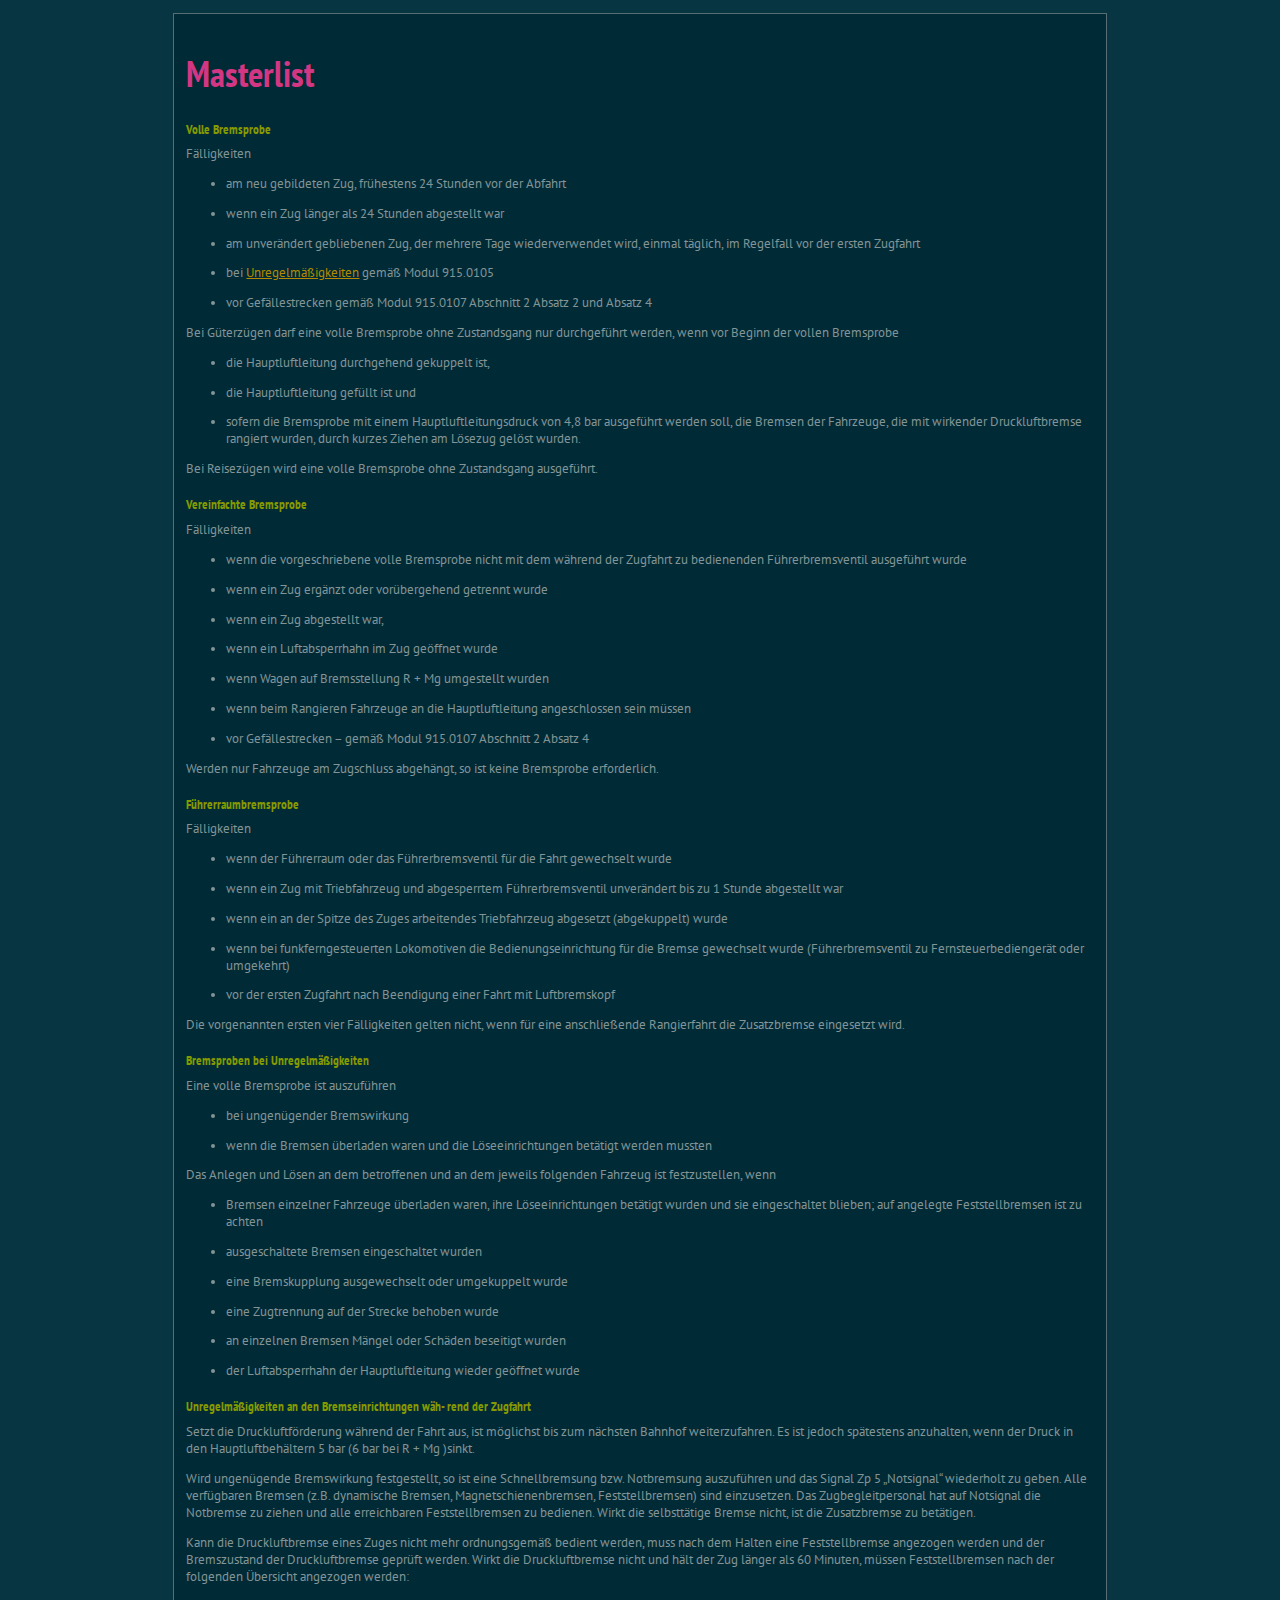
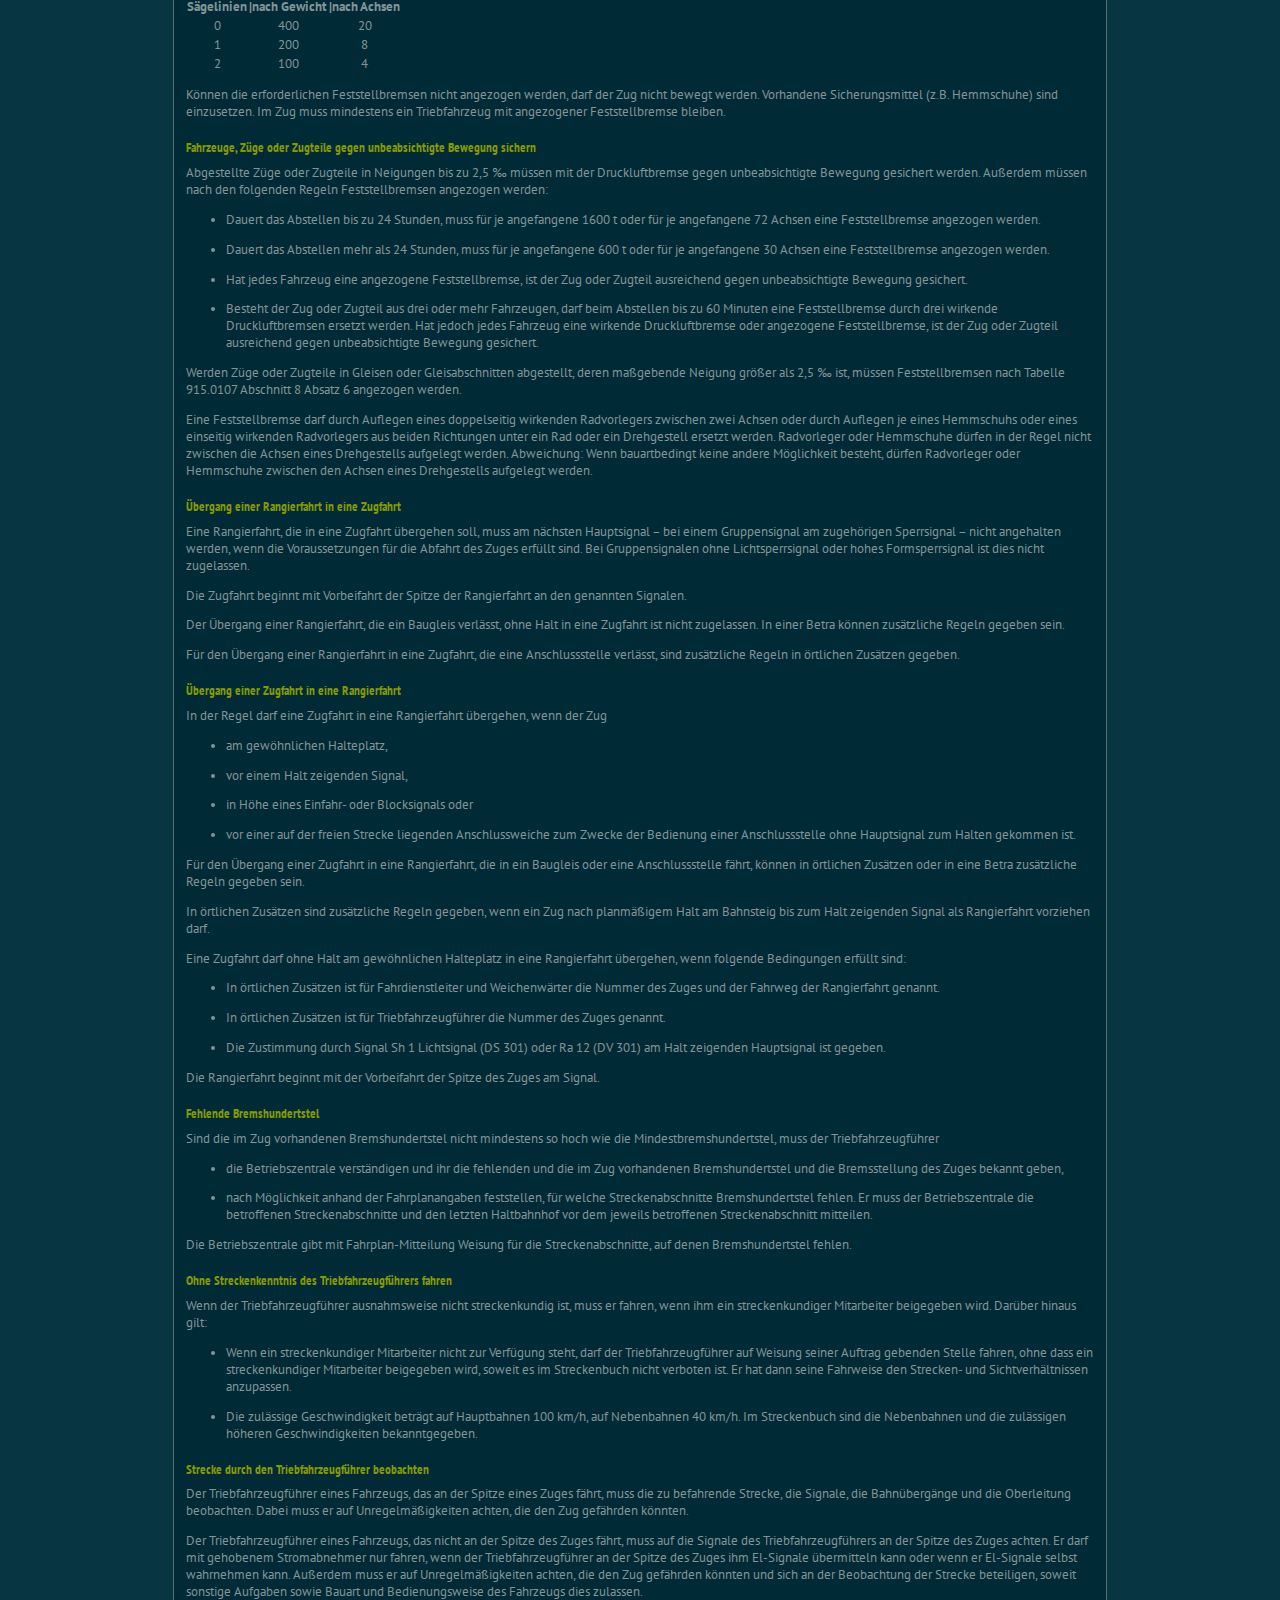
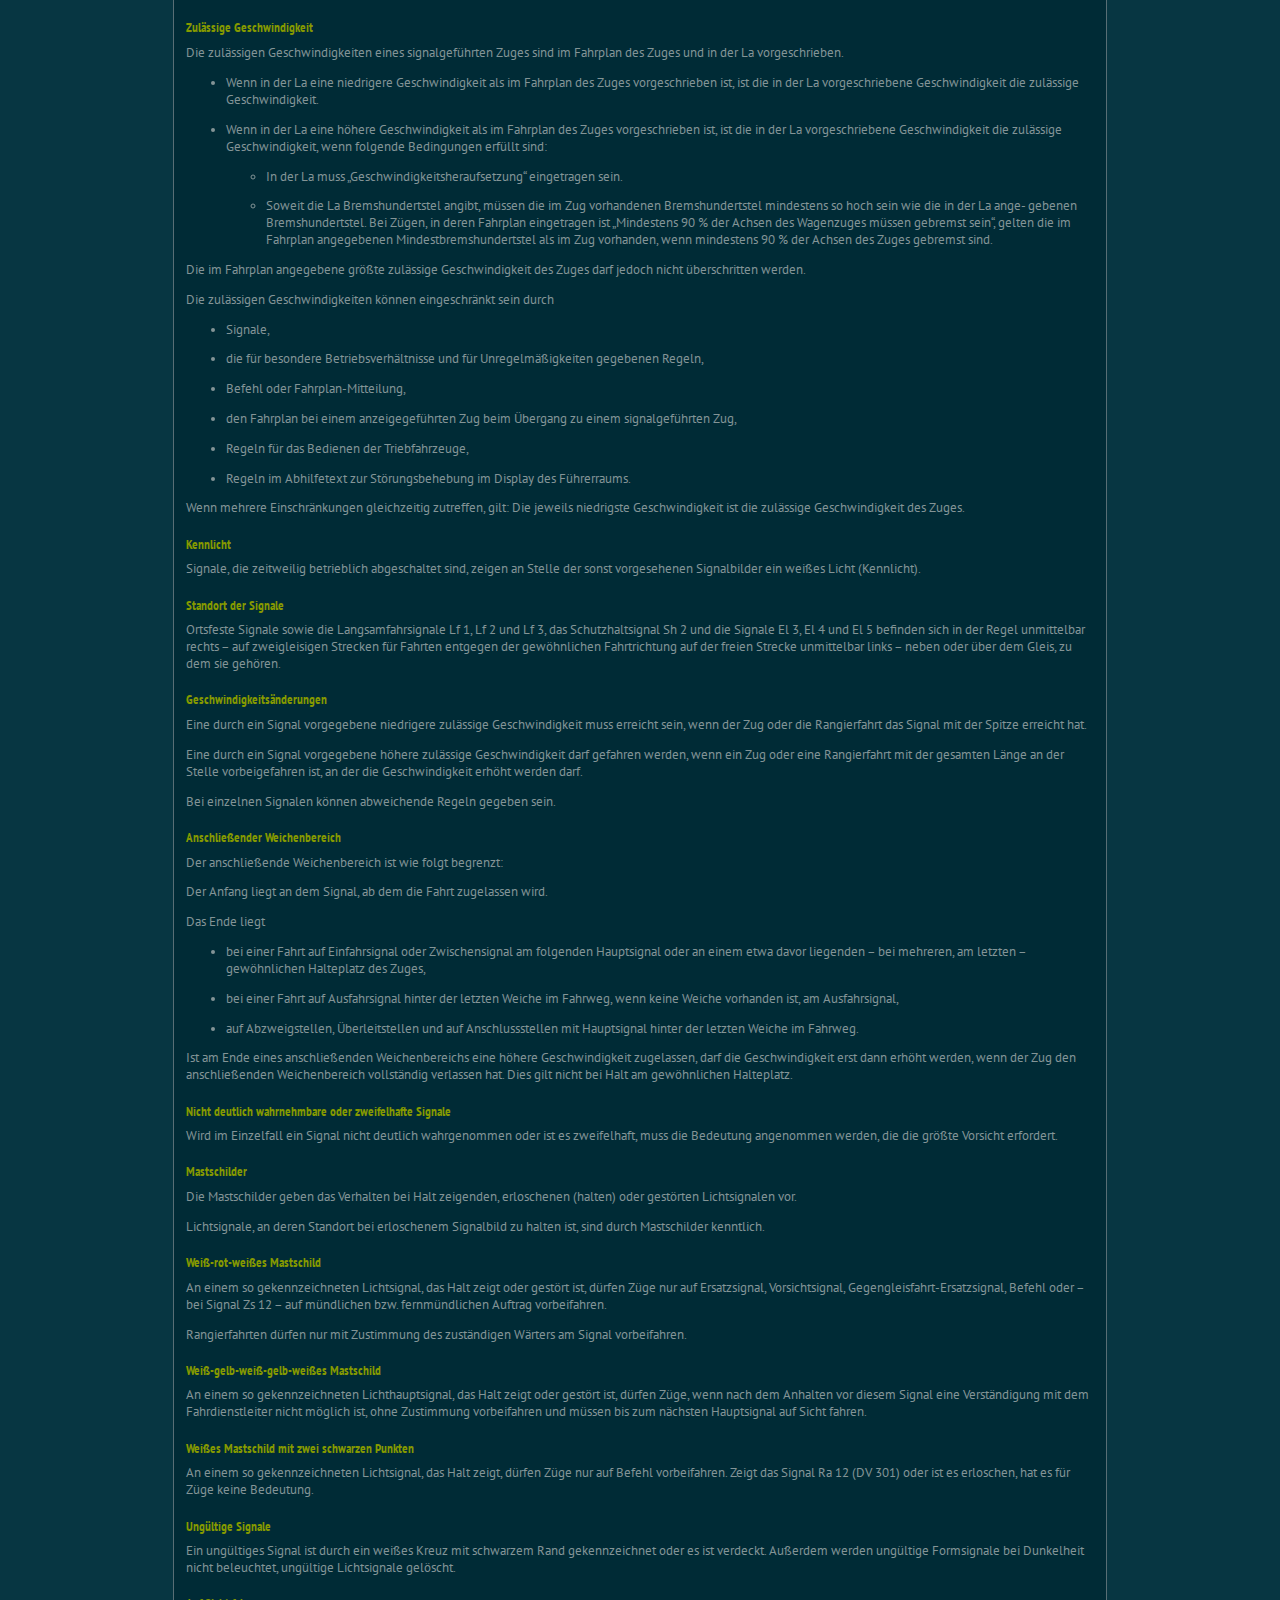
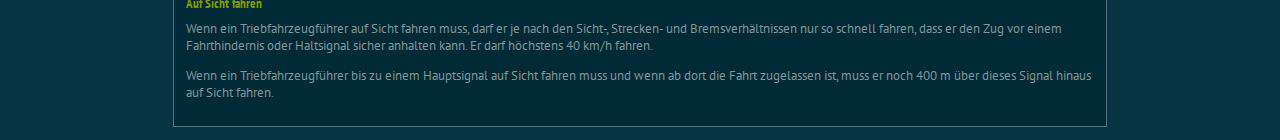
<file: Masterlist.html>
<!DOCTYPE html PUBLIC "-//W3C//DTD XHTML 1.0 Transitional//EN" "http://www.w3.org/TR/xhtml1/DTD/xhtml1-transitional.dtd">
<html xmlns="http://www.w3.org/1999/xhtml">
<head>
  <meta http-equiv="Content-Type" content="text/html; charset=utf-8" />
  <meta http-equiv="Content-Style-Type" content="text/css" />
  <meta name="generator" content="pandoc" />
  <title></title>
  <style type="text/css">code{white-space: pre;}</style>
</head>
<body>
<h1 id="masterlist">Masterlist</h1>
<p><link href="./solarized-dark.min.css" rel="stylesheet"></link></p>
<h2 id="volle-bremsprobe">Volle Bremsprobe</h2>
<p>Fälligkeiten</p>
<ul>
<li><p>am neu gebildeten Zug, frühestens 24 Stunden vor der Abfahrt</p></li>
<li><p>wenn ein Zug länger als 24 Stunden abgestellt war</p></li>
<li><p>am unverändert gebliebenen Zug, der mehrere Tage wiederverwendet wird, einmal täglich, im Regelfall vor der ersten Zugfahrt</p></li>
<li><p>bei <a href="#ril915.0105">Unregelmäßigkeiten</a> gemäß Modul 915.0105</p></li>
<li><p>vor Gefällestrecken gemäß Modul 915.0107 Abschnitt 2 Absatz 2 und Absatz 4</p></li>
</ul>
<p>Bei Güterzügen darf eine volle Bremsprobe ohne Zustandsgang nur durchgeführt werden, wenn vor Beginn der vollen Bremsprobe</p>
<ul>
<li><p>die Hauptluftleitung durchgehend gekuppelt ist,</p></li>
<li><p>die Hauptluftleitung gefüllt ist und</p></li>
<li><p>sofern die Bremsprobe mit einem Hauptluftleitungsdruck von 4,8 bar ausgeführt werden soll, die Bremsen der Fahrzeuge, die mit wirkender Druckluftbremse rangiert wurden, durch kurzes Ziehen am Lösezug gelöst wurden.</p></li>
</ul>
<p>Bei Reisezügen wird eine volle Bremsprobe ohne Zustandsgang ausgeführt.</p>
<h2 id="vereinfachte-bremsprobe">Vereinfachte Bremsprobe</h2>
<p>Fälligkeiten</p>
<ul>
<li><p>wenn die vorgeschriebene volle Bremsprobe nicht mit dem während der Zugfahrt zu bedienenden Führerbremsventil ausgeführt wurde</p></li>
<li><p>wenn ein Zug ergänzt oder vorübergehend getrennt wurde</p></li>
<li><p>wenn ein Zug abgestellt war,</p></li>
<li><p>wenn ein Luftabsperrhahn im Zug geöffnet wurde</p></li>
<li><p>wenn Wagen auf Bremsstellung R + Mg umgestellt wurden</p></li>
<li><p>wenn beim Rangieren Fahrzeuge an die Hauptluftleitung angeschlossen sein müssen</p></li>
<li><p>vor Gefällestrecken – gemäß Modul 915.0107 Abschnitt 2 Absatz 4</p></li>
</ul>
<p>Werden nur Fahrzeuge am Zugschluss abgehängt, so ist keine Bremsprobe erforderlich.</p>
<h2 id="führerraumbremsprobe">Führerraumbremsprobe</h2>
<p>Fälligkeiten</p>
<ul>
<li><p>wenn der Führerraum oder das Führerbremsventil für die Fahrt gewechselt wurde</p></li>
<li><p>wenn ein Zug mit Triebfahrzeug und abgesperrtem Führerbremsventil unverändert bis zu 1 Stunde abgestellt war</p></li>
<li><p>wenn ein an der Spitze des Zuges arbeitendes Triebfahrzeug abgesetzt (abgekuppelt) wurde</p></li>
<li><p>wenn bei funkferngesteuerten Lokomotiven die Bedienungseinrichtung für die Bremse gewechselt wurde (Führerbremsventil zu Fernsteuerbediengerät oder umgekehrt)</p></li>
<li><p>vor der ersten Zugfahrt nach Beendigung einer Fahrt mit Luftbremskopf</p></li>
</ul>
<p>Die vorgenannten ersten vier Fälligkeiten gelten nicht, wenn für eine anschließende Rangierfahrt die Zusatzbremse eingesetzt wird.</p>
<h2 id="ril915.0105">Bremsproben bei Unregelmäßigkeiten</h2>
<p>Eine volle Bremsprobe ist auszuführen</p>
<ul>
<li><p>bei ungenügender Bremswirkung</p></li>
<li><p>wenn die Bremsen überladen waren und die Löseeinrichtungen betätigt werden mussten</p></li>
</ul>
<p>Das Anlegen und Lösen an dem betroffenen und an dem jeweils folgenden Fahrzeug ist festzustellen, wenn</p>
<ul>
<li><p>Bremsen einzelner Fahrzeuge überladen waren, ihre Löseeinrichtungen betätigt wurden und sie eingeschaltet blieben; auf angelegte Feststellbremsen ist zu achten</p></li>
<li><p>ausgeschaltete Bremsen eingeschaltet wurden</p></li>
<li><p>eine Bremskupplung ausgewechselt oder umgekuppelt wurde</p></li>
<li><p>eine Zugtrennung auf der Strecke behoben wurde</p></li>
<li><p>an einzelnen Bremsen Mängel oder Schäden beseitigt wurden</p></li>
<li><p>der Luftabsperrhahn der Hauptluftleitung wieder geöffnet wurde</p></li>
</ul>
<h2 id="unregelmäßigkeiten-an-den-bremseinrichtungen-wäh--rend-der-zugfahrt">Unregelmäßigkeiten an den Bremseinrichtungen wäh- rend der Zugfahrt</h2>
<p>Setzt die Druckluftförderung während der Fahrt aus, ist möglichst bis zum nächsten Bahnhof weiterzufahren. Es ist jedoch spätestens anzuhalten, wenn der Druck in den Hauptluftbehältern 5 bar (6 bar bei R + Mg )sinkt.</p>
<p>Wird ungenügende Bremswirkung festgestellt, so ist eine Schnellbremsung bzw. Notbremsung auszuführen und das Signal Zp 5 „Notsignal“ wiederholt zu geben. Alle verfügbaren Bremsen (z.B. dynamische Bremsen, Magnetschienenbremsen, Feststellbremsen) sind einzusetzen. Das Zugbegleitpersonal hat auf Notsignal die Notbremse zu ziehen und alle erreichbaren Feststellbremsen zu bedienen. Wirkt die selbsttätige Bremse nicht, ist die Zusatzbremse zu betätigen.</p>
<p>Kann die Druckluftbremse eines Zuges nicht mehr ordnungsgemäß bedient werden, muss nach dem Halten eine Feststellbremse angezogen werden und der Bremszustand der Druckluftbremse geprüft werden. Wirkt die Druckluftbremse nicht und hält der Zug länger als 60 Minuten, müssen Feststellbremsen nach der folgenden Übersicht angezogen werden:</p>
<table>
<thead>
<tr class="header">
<th align="center">Sägelinien</th>
<th align="center">|nach Gewicht</th>
<th align="center">|nach Achsen</th>
</tr>
</thead>
<tbody>
<tr class="odd">
<td align="center">0</td>
<td align="center">400</td>
<td align="center">20</td>
</tr>
<tr class="even">
<td align="center">1</td>
<td align="center">200</td>
<td align="center">8</td>
</tr>
<tr class="odd">
<td align="center">2</td>
<td align="center">100</td>
<td align="center">4</td>
</tr>
</tbody>
</table>
<p>Können die erforderlichen Feststellbremsen nicht angezogen werden, darf der Zug nicht bewegt werden. Vorhandene Sicherungsmittel (z.B. Hemmschuhe) sind einzusetzen. Im Zug muss mindestens ein Triebfahrzeug mit angezogener Feststellbremse bleiben.</p>
<h2 id="fahrzeuge-züge-oder-zugteile-gegen-unbeabsichtigte-bewegung-sichern">Fahrzeuge, Züge oder Zugteile gegen unbeabsichtigte Bewegung sichern</h2>
<p>Abgestellte Züge oder Zugteile in Neigungen bis zu 2,5 ‰ müssen mit der Druckluftbremse gegen unbeabsichtigte Bewegung gesichert werden. Außerdem müssen nach den folgenden Regeln Feststellbremsen angezogen werden:</p>
<ul>
<li><p>Dauert das Abstellen bis zu 24 Stunden, muss für je angefangene 1600 t oder für je angefangene 72 Achsen eine Feststellbremse angezogen werden.</p></li>
<li><p>Dauert das Abstellen mehr als 24 Stunden, muss für je angefangene 600 t oder für je angefangene 30 Achsen eine Feststellbremse angezogen werden.</p></li>
<li><p>Hat jedes Fahrzeug eine angezogene Feststellbremse, ist der Zug oder Zugteil ausreichend gegen unbeabsichtigte Bewegung gesichert.</p></li>
<li><p>Besteht der Zug oder Zugteil aus drei oder mehr Fahrzeugen, darf beim Abstellen bis zu 60 Minuten eine Feststellbremse durch drei wirkende Druckluftbremsen ersetzt werden. Hat jedoch jedes Fahrzeug eine wirkende Druckluftbremse oder angezogene Feststellbremse, ist der Zug oder Zugteil ausreichend gegen unbeabsichtigte Bewegung gesichert.</p></li>
</ul>
<p>Werden Züge oder Zugteile in Gleisen oder Gleisabschnitten abgestellt, deren maßgebende Neigung größer als 2,5 ‰ ist, müssen Feststellbremsen nach Tabelle 915.0107 Abschnitt 8 Absatz 6 angezogen werden.</p>
<p>Eine Feststellbremse darf durch Auflegen eines doppelseitig wirkenden Radvorlegers zwischen zwei Achsen oder durch Auflegen je eines Hemmschuhs oder eines einseitig wirkenden Radvorlegers aus beiden Richtungen unter ein Rad oder ein Drehgestell ersetzt werden. Radvorleger oder Hemmschuhe dürfen in der Regel nicht zwischen die Achsen eines Drehgestells aufgelegt werden. Abweichung: Wenn bauartbedingt keine andere Möglichkeit besteht, dürfen Radvorleger oder Hemmschuhe zwischen den Achsen eines Drehgestells aufgelegt werden.</p>
<h2 id="übergang-einer-rangierfahrt-in-eine-zugfahrt">Übergang einer Rangierfahrt in eine Zugfahrt</h2>
<p>Eine Rangierfahrt, die in eine Zugfahrt übergehen soll, muss am nächsten Hauptsignal – bei einem Gruppensignal am zugehörigen Sperrsignal – nicht angehalten werden, wenn die Voraussetzungen für die Abfahrt des Zuges erfüllt sind. Bei Gruppensignalen ohne Lichtsperrsignal oder hohes Formsperrsignal ist dies nicht zugelassen.</p>
<p>Die Zugfahrt beginnt mit Vorbeifahrt der Spitze der Rangierfahrt an den genannten Signalen.</p>
<p>Der Übergang einer Rangierfahrt, die ein Baugleis verlässt, ohne Halt in eine Zugfahrt ist nicht zugelassen. In einer Betra können zusätzliche Regeln gegeben sein.</p>
<p>Für den Übergang einer Rangierfahrt in eine Zugfahrt, die eine Anschlussstelle verlässt, sind zusätzliche Regeln in örtlichen Zusätzen gegeben.</p>
<h2 id="übergang-einer-zugfahrt-in-eine-rangierfahrt">Übergang einer Zugfahrt in eine Rangierfahrt</h2>
<p>In der Regel darf eine Zugfahrt in eine Rangierfahrt übergehen, wenn der Zug</p>
<ul>
<li><p>am gewöhnlichen Halteplatz,</p></li>
<li><p>vor einem Halt zeigenden Signal,</p></li>
<li><p>in Höhe eines Einfahr- oder Blocksignals oder</p></li>
<li><p>vor einer auf der freien Strecke liegenden Anschlussweiche zum Zwecke der Bedienung einer Anschlussstelle ohne Hauptsignal zum Halten gekommen ist.</p></li>
</ul>
<p>Für den Übergang einer Zugfahrt in eine Rangierfahrt, die in ein Baugleis oder eine Anschlussstelle fährt, können in örtlichen Zusätzen oder in eine Betra zusätzliche Regeln gegeben sein.</p>
<p>In örtlichen Zusätzen sind zusätzliche Regeln gegeben, wenn ein Zug nach planmäßigem Halt am Bahnsteig bis zum Halt zeigenden Signal als Rangierfahrt vorziehen darf.</p>
<p>Eine Zugfahrt darf ohne Halt am gewöhnlichen Halteplatz in eine Rangierfahrt übergehen, wenn folgende Bedingungen erfüllt sind:</p>
<ul>
<li><p>In örtlichen Zusätzen ist für Fahrdienstleiter und Weichenwärter die Nummer des Zuges und der Fahrweg der Rangierfahrt genannt.</p></li>
<li><p>In örtlichen Zusätzen ist für Triebfahrzeugführer die Nummer des Zuges genannt.</p></li>
<li><p>Die Zustimmung durch Signal Sh 1 Lichtsignal (DS 301) oder Ra 12 (DV 301) am Halt zeigenden Hauptsignal ist gegeben.</p></li>
</ul>
<p>Die Rangierfahrt beginnt mit der Vorbeifahrt der Spitze des Zuges am Signal.</p>
<h2 id="fehlende-bremshundertstel">Fehlende Bremshundertstel</h2>
<p>Sind die im Zug vorhandenen Bremshundertstel nicht mindestens so hoch wie die Mindestbremshundertstel, muss der Triebfahrzeugführer</p>
<ul>
<li><p>die Betriebszentrale verständigen und ihr die fehlenden und die im Zug vorhandenen Bremshundertstel und die Bremsstellung des Zuges bekannt geben,</p></li>
<li><p>nach Möglichkeit anhand der Fahrplanangaben feststellen, für welche Streckenabschnitte Bremshundertstel fehlen. Er muss der Betriebszentrale die betroffenen Streckenabschnitte und den letzten Haltbahnhof vor dem jeweils betroffenen Streckenabschnitt mitteilen.</p></li>
</ul>
<p>Die Betriebszentrale gibt mit Fahrplan-Mitteilung Weisung für die Streckenabschnitte, auf denen Bremshundertstel fehlen.</p>
<h2 id="ohne-streckenkenntnis-des-triebfahrzeugführers-fahren">Ohne Streckenkenntnis des Triebfahrzeugführers fahren</h2>
<p>Wenn der Triebfahrzeugführer ausnahmsweise nicht streckenkundig ist, muss er fahren, wenn ihm ein streckenkundiger Mitarbeiter beigegeben wird. Darüber hinaus gilt:</p>
<ul>
<li><p>Wenn ein streckenkundiger Mitarbeiter nicht zur Verfügung steht, darf der Triebfahrzeugführer auf Weisung seiner Auftrag gebenden Stelle fahren, ohne dass ein streckenkundiger Mitarbeiter beigegeben wird, soweit es im Streckenbuch nicht verboten ist. Er hat dann seine Fahrweise den Strecken- und Sichtverhältnissen anzupassen.</p></li>
<li><p>Die zulässige Geschwindigkeit beträgt auf Hauptbahnen 100 km/h, auf Nebenbahnen 40 km/h. Im Streckenbuch sind die Nebenbahnen und die zulässigen höheren Geschwindigkeiten bekanntgegeben.</p></li>
</ul>
<h2 id="strecke-durch-den-triebfahrzeugführer-beobachten">Strecke durch den Triebfahrzeugführer beobachten</h2>
<p>Der Triebfahrzeugführer eines Fahrzeugs, das an der Spitze eines Zuges fährt, muss die zu befahrende Strecke, die Signale, die Bahnübergänge und die Oberleitung beobachten. Dabei muss er auf Unregelmäßigkeiten achten, die den Zug gefährden könnten.</p>
<p>Der Triebfahrzeugführer eines Fahrzeugs, das nicht an der Spitze des Zuges fährt, muss auf die Signale des Triebfahrzeugführers an der Spitze des Zuges achten. Er darf mit gehobenem Stromabnehmer nur fahren, wenn der Triebfahrzeugführer an der Spitze des Zuges ihm El-Signale übermitteln kann oder wenn er El-Signale selbst wahrnehmen kann. Außerdem muss er auf Unregelmäßigkeiten achten, die den Zug gefährden könnten und sich an der Beobachtung der Strecke beteiligen, soweit sonstige Aufgaben sowie Bauart und Bedienungsweise des Fahrzeugs dies zulassen.</p>
<h2 id="zulässige-geschwindigkeit">Zulässige Geschwindigkeit</h2>
<p>Die zulässigen Geschwindigkeiten eines signalgeführten Zuges sind im Fahrplan des Zuges und in der La vorgeschrieben.</p>
<ul>
<li><p>Wenn in der La eine niedrigere Geschwindigkeit als im Fahrplan des Zuges vorgeschrieben ist, ist die in der La vorgeschriebene Geschwindigkeit die zulässige Geschwindigkeit.</p></li>
<li><p>Wenn in der La eine höhere Geschwindigkeit als im Fahrplan des Zuges vorgeschrieben ist, ist die in der La vorgeschriebene Geschwindigkeit die zulässige Geschwindigkeit, wenn folgende Bedingungen erfüllt sind:</p>
<ul>
<li><p>In der La muss „Geschwindigkeitsheraufsetzung“ eingetragen sein.</p></li>
<li><p>Soweit die La Bremshundertstel angibt, müssen die im Zug vorhandenen Bremshundertstel mindestens so hoch sein wie die in der La ange- gebenen Bremshundertstel. Bei Zügen, in deren Fahrplan eingetragen ist „Mindestens 90 % der Achsen des Wagenzuges müssen gebremst sein“, gelten die im Fahrplan angegebenen Mindestbremshundertstel als im Zug vorhanden, wenn mindestens 90 % der Achsen des Zuges gebremst sind.</p></li>
</ul></li>
</ul>
<p>Die im Fahrplan angegebene größte zulässige Geschwindigkeit des Zuges darf jedoch nicht überschritten werden.</p>
<p>Die zulässigen Geschwindigkeiten können eingeschränkt sein durch</p>
<ul>
<li><p>Signale,</p></li>
<li><p>die für besondere Betriebsverhältnisse und für Unregelmäßigkeiten gegebenen Regeln,</p></li>
<li><p>Befehl oder Fahrplan-Mitteilung,</p></li>
<li><p>den Fahrplan bei einem anzeigegeführten Zug beim Übergang zu einem signalgeführten Zug,</p></li>
<li><p>Regeln für das Bedienen der Triebfahrzeuge,</p></li>
<li><p>Regeln im Abhilfetext zur Störungsbehebung im Display des Führerraums.</p></li>
</ul>
<p>Wenn mehrere Einschränkungen gleichzeitig zutreffen, gilt: Die jeweils niedrigste Geschwindigkeit ist die zulässige Geschwindigkeit des Zuges.</p>
<h2 id="ril2331">Kennlicht</h2>
<p>Signale, die zeitweilig betrieblich abgeschaltet sind, zeigen an Stelle der sonst vorgesehenen Signalbilder ein weißes Licht (Kennlicht).</p>
<h2 id="standort-der-signale">Standort der Signale</h2>
<p>Ortsfeste Signale sowie die Langsamfahrsignale Lf 1, Lf 2 und Lf 3, das Schutzhaltsignal Sh 2 und die Signale El 3, El 4 und El 5 befinden sich in der Regel unmittelbar rechts – auf zweigleisigen Strecken für Fahrten entgegen der gewöhnlichen Fahrtrichtung auf der freien Strecke unmittelbar links – neben oder über dem Gleis, zu dem sie gehören.</p>
<h2 id="geschwindigkeitsänderungen">Geschwindigkeitsänderungen</h2>
<p>Eine durch ein Signal vorgegebene niedrigere zulässige Geschwindigkeit muss erreicht sein, wenn der Zug oder die Rangierfahrt das Signal mit der Spitze erreicht hat.</p>
<p>Eine durch ein Signal vorgegebene höhere zulässige Geschwindigkeit darf gefahren werden, wenn ein Zug oder eine Rangierfahrt mit der gesamten Länge an der Stelle vorbeigefahren ist, an der die Geschwindigkeit erhöht werden darf.</p>
<p>Bei einzelnen Signalen können abweichende Regeln gegeben sein.</p>
<h2 id="anschließender-weichenbereich">Anschließender Weichenbereich</h2>
<p>Der anschließende Weichenbereich ist wie folgt begrenzt:</p>
<p>Der Anfang liegt an dem Signal, ab dem die Fahrt zugelassen wird.</p>
<p>Das Ende liegt</p>
<ul>
<li><p>bei einer Fahrt auf Einfahrsignal oder Zwischensignal am folgenden Hauptsignal oder an einem etwa davor liegenden – bei mehreren, am letzten – gewöhnlichen Halteplatz des Zuges,</p></li>
<li><p>bei einer Fahrt auf Ausfahrsignal hinter der letzten Weiche im Fahrweg, wenn keine Weiche vorhanden ist, am Ausfahrsignal,</p></li>
<li><p>auf Abzweigstellen, Überleitstellen und auf Anschlussstellen mit Hauptsignal hinter der letzten Weiche im Fahrweg.</p></li>
</ul>
<p>Ist am Ende eines anschließenden Weichenbereichs eine höhere Geschwindigkeit zugelassen, darf die Geschwindigkeit erst dann erhöht werden, wenn der Zug den anschließenden Weichenbereich vollständig verlassen hat. Dies gilt nicht bei Halt am gewöhnlichen Halteplatz.</p>
<h2 id="nicht-deutlich-wahrnehmbare-oder-zweifelhafte-signale">Nicht deutlich wahrnehmbare oder zweifelhafte Signale</h2>
<p>Wird im Einzelfall ein Signal nicht deutlich wahrgenommen oder ist es zweifelhaft, muss die Bedeutung angenommen werden, die die größte Vorsicht erfordert.</p>
<h2 id="mastschilder">Mastschilder</h2>
<p>Die Mastschilder geben das Verhalten bei Halt zeigenden, erloschenen (halten) oder gestörten Lichtsignalen vor.</p>
<p>Lichtsignale, an deren Standort bei erloschenem Signalbild zu halten ist, sind durch Mastschilder kenntlich.</p>
<h2 id="weiß-rot-weißes-mastschild">Weiß-rot-weißes Mastschild</h2>
<p>An einem so gekennzeichneten Lichtsignal, das Halt zeigt oder gestört ist, dürfen Züge nur auf Ersatzsignal, Vorsichtsignal, Gegengleisfahrt-Ersatzsignal, Befehl oder – bei Signal Zs 12 – auf mündlichen bzw. fernmündlichen Auftrag vorbeifahren.</p>
<p>Rangierfahrten dürfen nur mit Zustimmung des zuständigen Wärters am Signal vorbeifahren.</p>
<h2 id="weiß-gelb-weiß-gelb-weißes-mastschild">Weiß-gelb-weiß-gelb-weißes Mastschild</h2>
<p>An einem so gekennzeichneten Lichthauptsignal, das Halt zeigt oder gestört ist, dürfen Züge, wenn nach dem Anhalten vor diesem Signal eine Verständigung mit dem Fahrdienstleiter nicht möglich ist, ohne Zustimmung vorbeifahren und müssen bis zum nächsten Hauptsignal auf Sicht fahren.</p>
<h2 id="weißes-mastschild-mit-zwei-schwarzen-punkten">Weißes Mastschild mit zwei schwarzen Punkten</h2>
<p>An einem so gekennzeichneten Lichtsignal, das Halt zeigt, dürfen Züge nur auf Befehl vorbeifahren. Zeigt das Signal Ra 12 (DV 301) oder ist es erloschen, hat es für Züge keine Bedeutung.</p>
<h2 id="ungültige-signale">Ungültige Signale</h2>
<p>Ein ungültiges Signal ist durch ein weißes Kreuz mit schwarzem Rand gekennzeichnet oder es ist verdeckt. Außerdem werden ungültige Formsignale bei Dunkelheit nicht beleuchtet, ungültige Lichtsignale gelöscht.</p>
<h2 id="auf-sicht-fahren">Auf Sicht fahren</h2>
<p>Wenn ein Triebfahrzeugführer auf Sicht fahren muss, darf er je nach den Sicht-, Strecken- und Bremsverhältnissen nur so schnell fahren, dass er den Zug vor einem Fahrthindernis oder Haltsignal sicher anhalten kann. Er darf höchstens 40 km/h fahren.</p>
<p>Wenn ein Triebfahrzeugführer bis zu einem Hauptsignal auf Sicht fahren muss und wenn ab dort die Fahrt zugelassen ist, muss er noch 400 m über dieses Signal hinaus auf Sicht fahren.</p>
</body>
</html>
</file>
<file: solarized-dark.min.css>
@import url(http://fonts.googleapis.com/css?family=Inconsolata);@import url(http://fonts.googleapis.com/css?family=PT+Sans);@import url(http://fonts.googleapis.com/css?family=PT+Sans+Narrow:400,700);article,aside,details,figcaption,figure,footer,header,hgroup,nav,section,summary{display:block}audio,canvas,video{display:inline-block}audio:not([controls]){display:none;height:0}[hidden]{display:none}html{font-family:sans-serif;-webkit-text-size-adjust:100%;-ms-text-size-adjust:100%;font-size: 80%;}body{margin:0}a:focus{outline:thin dotted}a:active,a:hover{outline:0}h1{font-size:2em}abbr[title]{border-bottom:1px dotted}b,strong{font-weight:bold}dfn{font-style:italic}mark{background:#ff0;color:#000}code,kbd,pre,samp{font-family:monospace,serif;font-size:1em}pre{white-space:pre-wrap;word-wrap:break-word}q{quotes:"\201C" "\201D" "\2018" "\2019"}small{font-size:80%}sub,sup{font-size:75%;line-height:0;position:relative;vertical-align:baseline}sup{top:-0.5em}sub{bottom:-0.25em}img{border:0}svg:not(:root){overflow:hidden}figure{margin:0}fieldset{border:1px solid #c0c0c0;margin:0 2px;padding:.35em .625em .75em}legend{border:0;padding:0}button,input,select,textarea{font-family:inherit;font-size:100%;margin:0}button,input{line-height:normal}button,html input[type="button"],input[type="reset"],input[type="submit"]{-webkit-appearance:button;cursor:pointer}button[disabled],input[disabled]{cursor:default}input[type="checkbox"],input[type="radio"]{box-sizing:border-box;padding:0}input[type="search"]{-webkit-appearance:textfield;-moz-box-sizing:content-box;-webkit-box-sizing:content-box;box-sizing:content-box}input[type="search"]::-webkit-search-cancel-button,input[type="search"]::-webkit-search-decoration{-webkit-appearance:none}button::-moz-focus-inner,input::-moz-focus-inner{border:0;padding:0}textarea{overflow:auto;vertical-align:top}table{border-collapse:collapse;border-spacing:0}html{font-family:'PT Sans',sans-serif}pre,code{font-family:'Inconsolata',sans-serif}h1,h2,h3,h4,h5,h6{font-family:'PT Sans Narrow',sans-serif;font-weight:700}html{background-color:#073642;color:#839496;margin:1em}body{background-color:#002b36;margin:0 auto;max-width:24cm;border:1pt solid #586e75;padding:1em}code{background-color:#073642;padding:2px}a{color:#b58900}a:visited{color:#cb4b16}a:hover{color:#cb4b16}h1{color:#d33682}h2,h3,h4,h5,h6{color:#859900}pre{background-color:#002b36;color:#839496;border:1pt solid #586e75;padding:1em;box-shadow:5pt 5pt 8pt #073642}pre code{background-color:#002b36}h1{font-size:2.8em}h2{font-size:1.00em;margin-top: 1.5em;margin-bottom: -0.4em;}h3{font-size:1.8em}h4{font-size:1.4em}h5{font-size:1.3em}h6{font-size:1.15em}.tag{background-color:#073642;color:#d33682;padding:0 .2em}.todo,.next,.done{color:#002b36;background-color:#dc322f;padding:0 .2em}.tag{-webkit-border-radius:.35em;-moz-border-radius:.35em;border-radius:.35em}.TODO{-webkit-border-radius:.2em;-moz-border-radius:.2em;border-radius:.2em;background-color:#2aa198}.NEXT{-webkit-border-radius:.2em;-moz-border-radius:.2em;border-radius:.2em;background-color:#268bd2}.ACTIVE{-webkit-border-radius:.2em;-moz-border-radius:.2em;border-radius:.2em;background-color:#268bd2}.DONE{-webkit-border-radius:.2em;-moz-border-radius:.2em;border-radius:.2em;background-color:#859900}.WAITING{-webkit-border-radius:.2em;-moz-border-radius:.2em;border-radius:.2em;background-color:#cb4b16}.HOLD{-webkit-border-radius:.2em;-moz-border-radius:.2em;border-radius:.2em;background-color:#d33682}.NOTE{-webkit-border-radius:.2em;-moz-border-radius:.2em;border-radius:.2em;background-color:#d33682}.CANCELLED{-webkit-border-radius:.2em;-moz-border-radius:.2em;border-radius:.2em;background-color:#859900};
</file>
